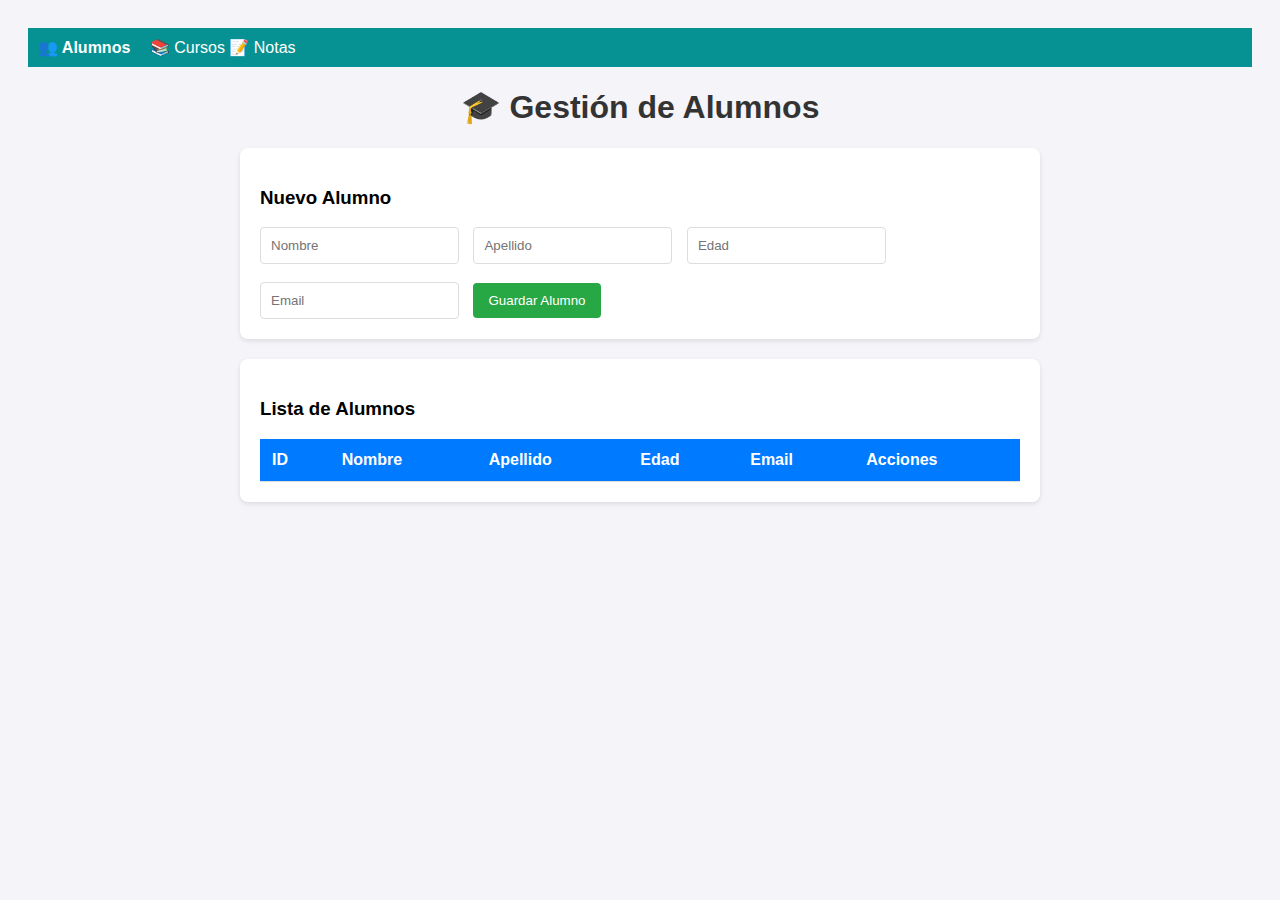
<file: frontend/index.html>
<!DOCTYPE html>
<html lang="es">
<head>
    <meta charset="UTF-8">
    <meta name="viewport" content="width=device-width, initial-scale=1.0">
    <title>Gestión Escolar - Alumnos</title>
    <link rel="stylesheet" href="css/styles.css">
</head>
<body>
    <nav style="background: #069292; padding: 10px; margin-bottom: 20px;">
        <a href="index.html" style="color: white; font-weight: bold; margin-right: 15px; text-decoration: none;">👥 Alumnos</a>
        <a href="html/cursos.html" style="color: white; text-decoration: none;">📚 Cursos</a>
        <a href="html/notas.html" style="color: white; text-decoration: none;">📝 Notas</a>
    </nav>

    <div class="container">
        <h1>🎓 Gestión de Alumnos</h1>

        <div class="card">
            <h3>Nuevo Alumno</h3>
            <form id="alumnoForm" class="form-alumno">
                <input type="text" id="nombre" placeholder="Nombre" required>
                <input type="text" id="apellido" placeholder="Apellido" required>
                <input type="number" id="edad" placeholder="Edad" min="1" required>
                <br>
                <br>
                <input type="email" id="email" placeholder="Email" required>
                <button type="submit">Guardar Alumno</button>
            </form>
        </div>

        <div class="card">
            <h3>Lista de Alumnos</h3>
            <table>
                <thead>
                    <tr>
                        <th>ID</th>
                        <th>Nombre</th>
                        <th>Apellido</th>
                        <th>Edad</th>
                        <th>Email</th>
                            <th>Acciones</th>
                    </tr>
                </thead>
                <tbody id="tablaAlumnos">
                    </tbody>
            </table>
        </div>
    </div>

    <script src="js/script.js"></script>
</body>
</html>
</file>
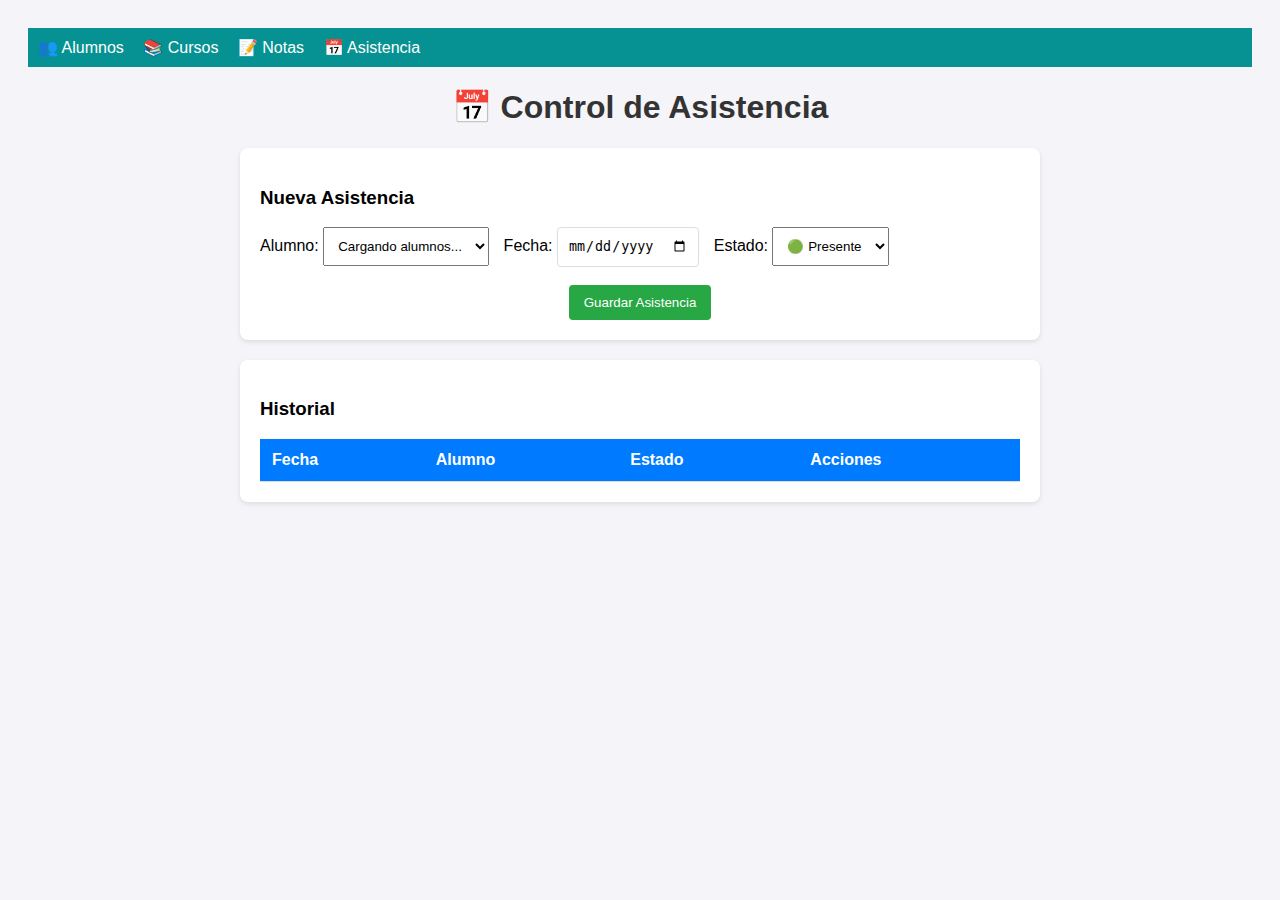
<file: frontend/html/asistencias.html>
<!DOCTYPE html>
<html lang="es">
<head>
    <meta charset="UTF-8">
    <title>Gestión Escolar - Asistencia</title>
    <link rel="stylesheet" href="../css/styles.css">
</head>
<body>
    
    <nav style="background: #069292; padding: 10px; margin-bottom: 20px;">
    <a href="../index.html" class="nav-link" style="color: white; margin-right: 15px; text-decoration: none;">👥 Alumnos</a>
    <a href="cursos.html" class="nav-link" style="color: white; margin-right: 15px; text-decoration: none;">📚 Cursos</a>
    <a href="notas.html" class="nav-link" style="color: white; margin-right: 15px; text-decoration: none;">📝 Notas</a>
    <a href="asistencias.html" class="nav-link active" style="color: white; text-decoration: none;">📅 Asistencia</a>
    </nav>

    <div class="container">
        <h1>📅 Control de Asistencia</h1>

        <div class="card">
            <h3>Nueva Asistencia</h3>
            <form id="asistenciaForm">
                <label>Alumno:</label>
                <select id="alumnoSelect" required style="padding: 10px; margin-right: 10px;">
                    <option value="">Cargando alumnos...</option>
                </select>

                <label>Fecha:</label>
                <input type="date" id="fecha" required style="padding: 10px; margin-right: 10px;">

                <label>Estado:</label>
                <select id="estado" required style="padding: 10px;">
                    <option value="Presente">🟢 Presente</option>
                    <option value="Tarde">🟡 Tarde</option>
                    <option value="Ausente">🔴 Ausente</option>
                </select>

                <br><br>
                <div style="text-align: center;">
                    <button type="submit">Guardar Asistencia</button>
                </div>
            </form>
        </div>

        <div class="card">
            <h3>Historial</h3>
            <table>
                <thead>
                    <tr>
                        <th>Fecha</th>
                        <th>Alumno</th>
                        <th>Estado</th>
                        <th>Acciones</th>
                    </tr>
                </thead>
                <tbody id="tablaAsistencias"></tbody>
            </table>
        </div>
    </div>

    <script src="../js/asistencias.js"></script>
</body>
</html>
</file>
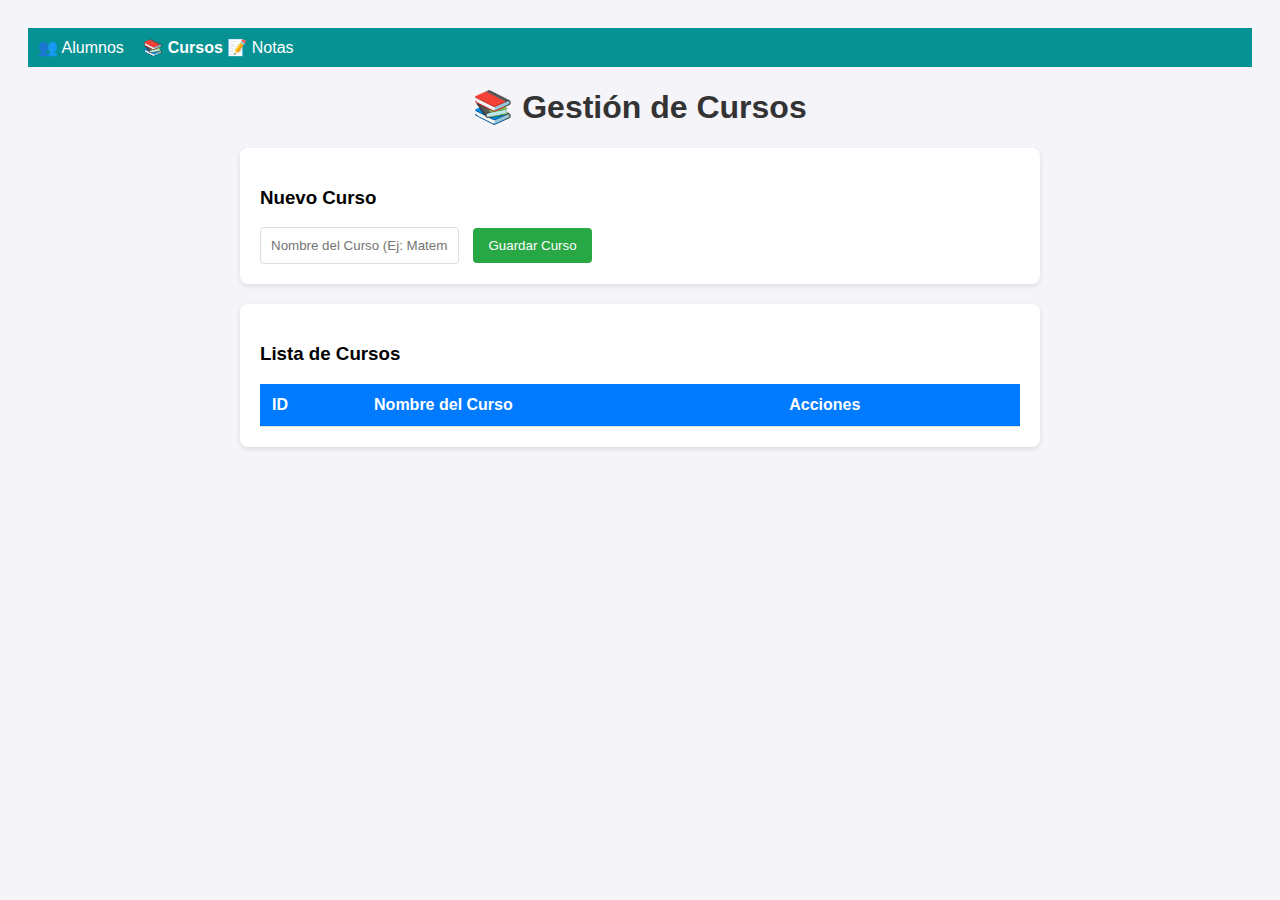
<file: frontend/html/cursos.html>
<!DOCTYPE html>
<html lang="es">
<head>
    <meta charset="UTF-8">
    <title>Gestión Escolar - Cursos</title>
    <link rel="stylesheet" href="../css/styles.css">
</head>
<body>
    
    <nav style="background: #069292; padding: 10px; margin-bottom: 20px;">
        <a href="../index.html" style="color: white; margin-right: 15px; text-decoration: none;">👥 Alumnos</a>
        <a href="cursos.html" style="color: white; font-weight: bold; text-decoration: none;">📚 Cursos</a>
        <a href="notas.html" style="color: white; margin-right: 15px; text-decoration: none;">📝 Notas</a>
    </nav>

    <div class="container">
        <h1>📚 Gestión de Cursos</h1>

        <div class="card">
            <h3>Nuevo Curso</h3>
            <form id="cursoForm">
                <input type="text" id="nombre" placeholder="Nombre del Curso (Ej: Matemáticas)" required>
                <button type="submit">Guardar Curso</button>
            </form>
        </div>

        <div class="card">
            <h3>Lista de Cursos</h3>
            <table>
                <thead>
                    <tr>
                        <th>ID</th>
                        <th>Nombre del Curso</th>
                        <th>Acciones</th>
                    </tr>
                </thead>
                <tbody id="tablaCursos">
                    </tbody>
            </table>
        </div>
    </div>

    <script src="../js/cursos.js"></script>
</body>
</html>
</file>
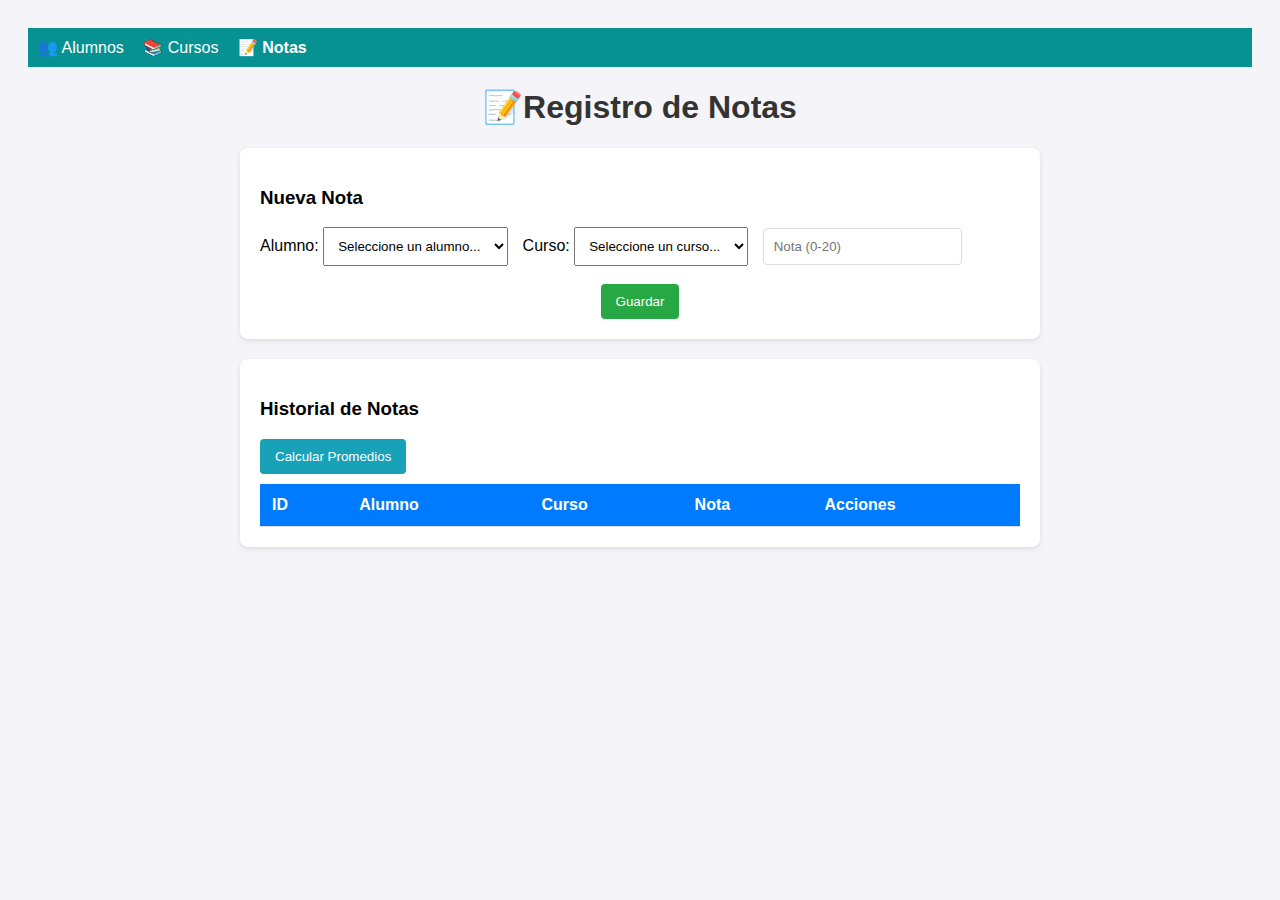
<file: frontend/html/notas.html>
<!DOCTYPE html>
<html lang="en">

<head>
    <meta charset="UTF-8">
    <meta name="viewport" content="width=device-width, initial-scale=1.0">
    <title>Gestion escolar - Notas</title>
    <link rel="stylesheet" href="../css/styles.css">
</head>

<body>
    <nav style="background: #069292; padding: 10px; margin-bottom: 20px;">
        <a href="../index.html" style="color: white; margin-right: 15px; text-decoration: none;">👥 Alumnos</a>
        <a href="cursos.html" style="color: white; margin-right: 15px; text-decoration: none;">📚 Cursos</a>
        <a href="notas.html" style="color: white; font-weight: bold; text-decoration: none;">📝 Notas</a>
    </nav>
    <div class="container">
        <h1>📝Registro de Notas</h1>
        <div class="card">

            <h3>Nueva Nota</h3>
            <form id="notaForm">
                <label>Alumno:</label>
                <select id="alumnoSelect" required style="padding: 10px; margin-right: 10px;">
                    <option value="">Seleccione un alumno...</option>
                </select>
                <label>Curso:</label>
                <select id="cursoSelect" required style="padding: 10px; margin-right: 10px;">
                    <option value="">Seleccione un curso...</option>
                </select>
                <input type="number" id="valor" placeholder="Nota (0-20)" step="0.1" required>
                <br>
                <br>
                <center> <button type="submit">Guardar</button></center>  
            </form>
        </div>

        <div class="card">
            <h3>Historial de Notas</h3>
            <button onclick="calcularPromedios()" style="background-color: #17a2b8 ;">Calcular Promedios</button>
            <table>
                <thead>
                    <tr>
                        <th>ID</th>
                        <th>Alumno</th>
                        <th>Curso</th>
                        <th>Nota</th>
                        <th>Acciones</th>
                    </tr>
                </thead>
                <tbody id="tablaNotas">
                </tbody>
            </table>
        </div>
    </div>

    <script src="../js/notas.js"></script>

</body>

</html>
</file>
<file: frontend/css/styles.css>
.form-alumno input {
    flex: 1 1 180px;
    min-width: 120px;
    max-width: 220px;
    box-sizing: border-box;
}
body { font-family: sans-serif; background-color: #f4f4f9; padding: 20px; }
.container { max-width: 800px; margin: 0 auto; }
h1 { text-align: center; color: #333; }

.card {
    background: white;
    padding: 20px;
    margin-bottom: 20px;
    border-radius: 8px;
    box-shadow: 0 2px 5px rgba(0,0,0,0.1);
}

input { padding: 10px; margin-right: 10px; border: 1px solid #ddd; border-radius: 4px; }
button { padding: 10px 15px; background-color: #28a745; color: white; border: none; border-radius: 4px; cursor: pointer; }
button:hover { background-color: #218838; }





table { width: 100%; border-collapse: collapse; margin-top: 10px; }
th, td { padding: 12px; text-align: left; border-bottom: 1px solid #ddd; }
th { background-color: #007bff; color: white; }

.btn-eliminar { background-color: #dc3545; padding: 5px 10px; }
.btn-eliminar:hover { background-color: #c82333; }
</file>
